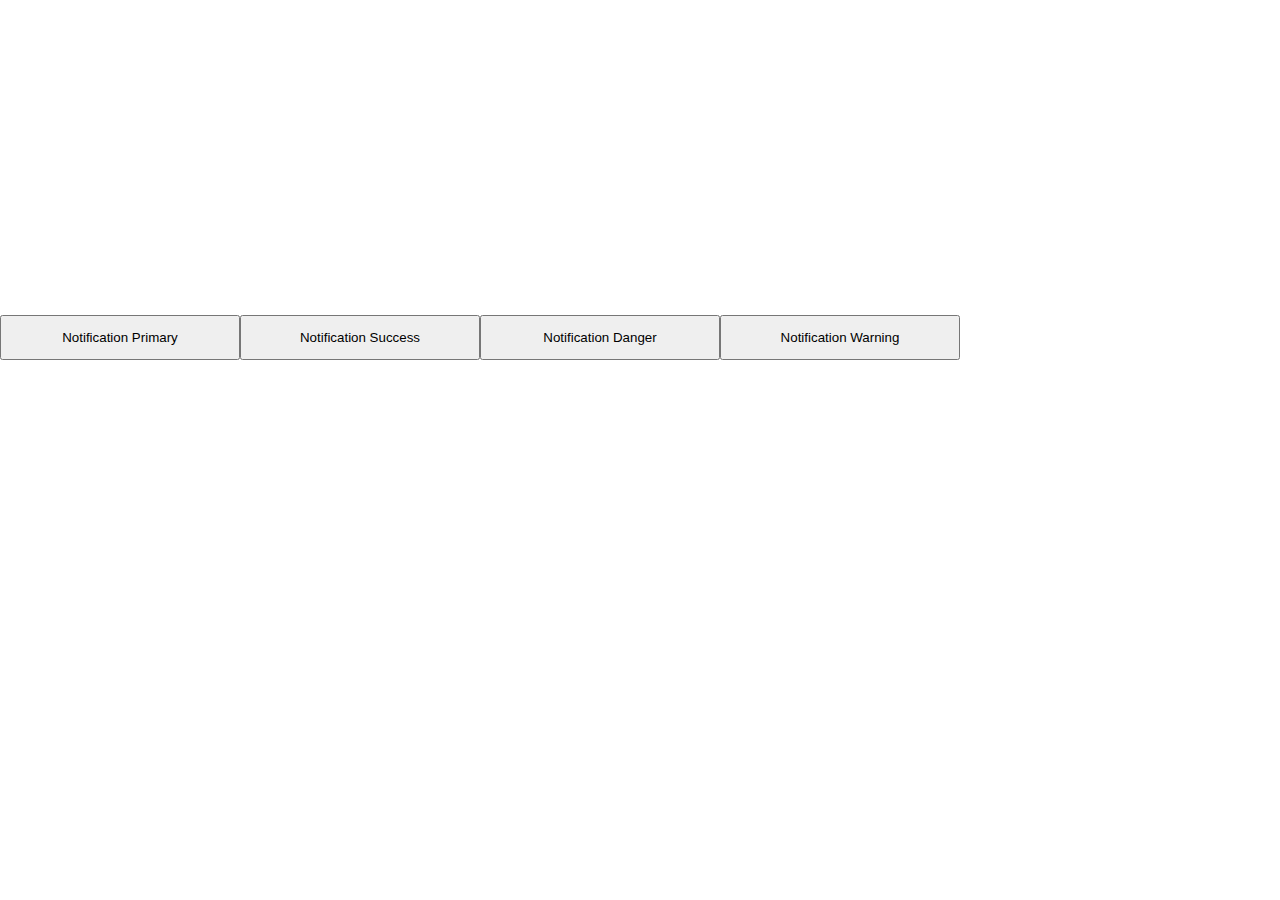
<file: TP1/index.html>
<!DOCTYPE html>
<html lang="en">
<head>
    <meta charset="UTF-8">
    <meta http-equiv="X-UA-Compatible" content="IE=edge">
    <meta name="viewport" content="width=device-width, initial-scale=1.0">
    <title>Document</title>
    <link rel="stylesheet" href="style.css">
    <link href="https://cdn.jsdelivr.net/npm/bootstrap@5.1.3/dist/css/bootstrap.min.css" rel="stylesheet" integrity="sha384-1BmE4kWBq78iYhFldvKuhfTAU6auU8tT94WrHftjDbrCEXSU1oBoqyl2QvZ6jIW3" crossorigin="anonymous">
</head>
<body>
    <div class="button-group" id="button-group">
        <button type="button" id="blue" class="btn btn-primary">Notification Primary</button>
        <button type="button" id="green" class="btn btn-success">Notification Success</button>
        <button type="button"id="red"  class="btn btn-danger">Notification Danger</button>
        <button type="button" id="yellow"  class="btn btn-warning">Notification Warning</button>
    </div>
    <div class="notif" id="notif">
        <div class="gauche"></div>
        <div class="droite" id="droite">

        </div>
    </div>

<script src="script.js"></script>
</body>
</html>
</file>
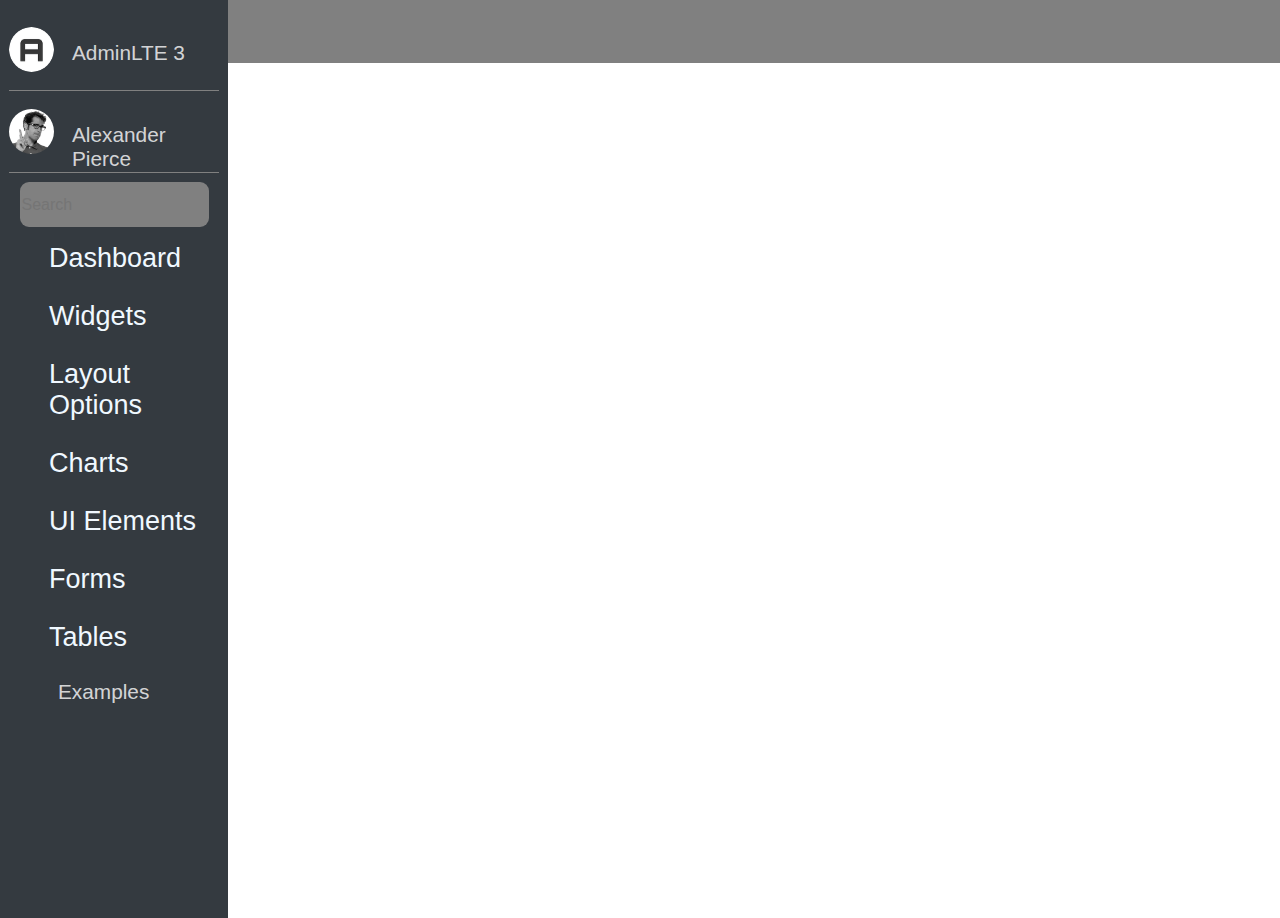
<file: TP2/index.html>
<!DOCTYPE html>
<html lang="en">
<head>
    <meta charset="UTF-8">
    <meta http-equiv="X-UA-Compatible" content="IE=edge">
    <meta name="viewport" content="width=device-width, initial-scale=1.0">
    <link rel="stylesheet" href="style.css">
    <link rel="stylesheet" href="https://cdnjs.cloudflare.com/ajax/libs/font-awesome/6.1.0/css/all.min.css" integrity="sha512-10/jx2EXwxxWqCLX/hHth/vu2KY3jCF70dCQB8TSgNjbCVAC/8vai53GfMDrO2Emgwccf2pJqxct9ehpzG+MTw==" crossorigin="anonymous" referrerpolicy="no-referrer" />
    <title>Document</title>
</head>
<body>
    
    <div class="side">
       
        <div class="tete">
            <img src="img/AdminLTELogo.png" alt=""> <h1>AdminLTE 3</h1>
        </div>
        <div class="tete">
            <img src="img/alex.jpg" alt=""> <h1>Alexander Pierce</h1>
        </div>
       <div class="search">
           <input type="search" name="" id="" placeholder="Search">
       </div>
       <div class="nav-side">
           <ul>
               <li class="active">Dashboard</li>
               <li>Widgets</li>
               <li>Layout Options</li>  
               <li>Charts</li>  
               <li>UI Elements</li>
               <li>Forms</li> 
               <li>Tables</li>
               <h1>Examples</h1>
           </ul>
       </div>
    </div>
    <div id="nav" class="nav">
        <i class="fa-solid fa-bars" id="burger"></i>
    </div>
    <script src="/TP2/script.js"></script>
</body>
</html>
</file>
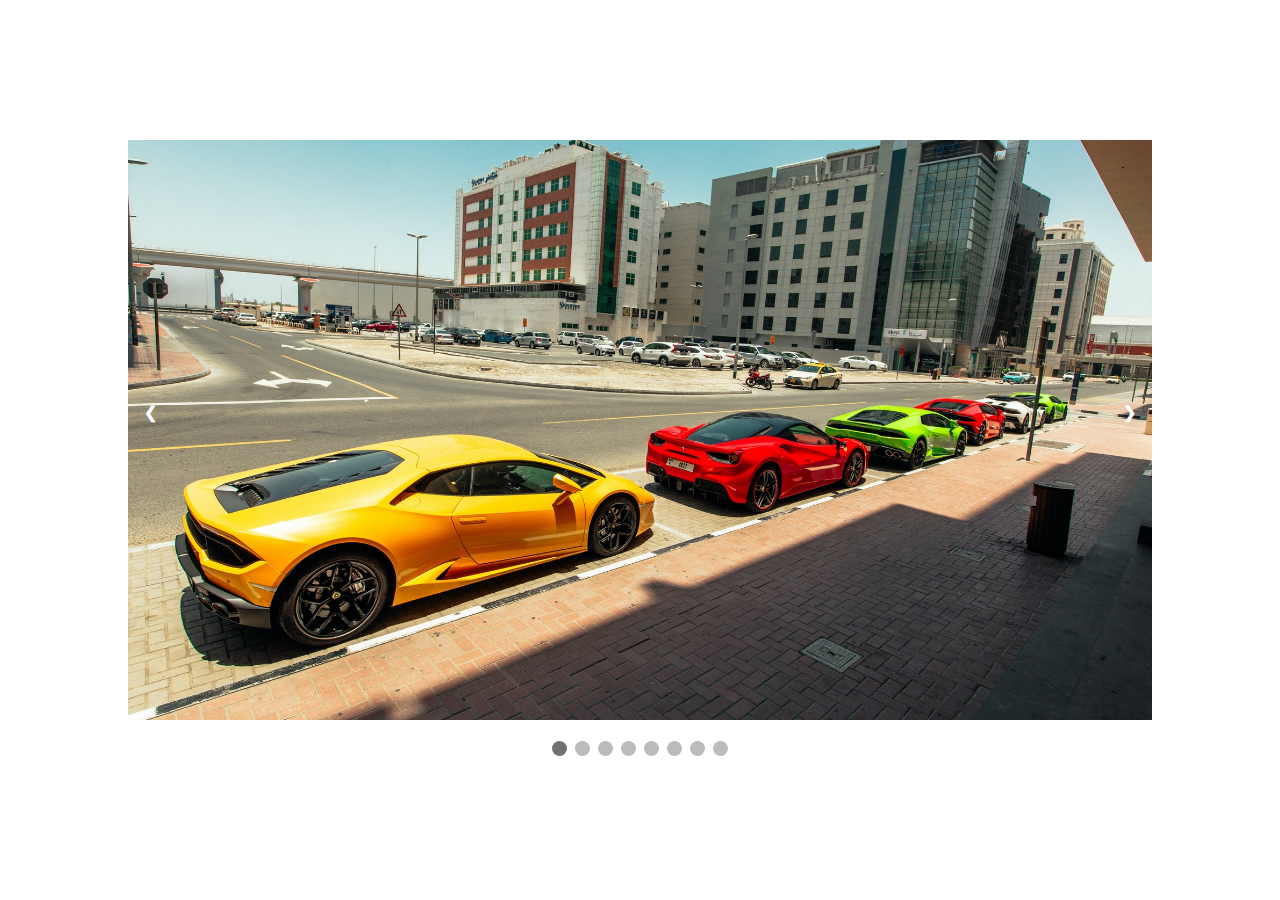
<file: TP3/index.html>
<!DOCTYPE html>
<html lang="en">
<head>
<meta charset="UTF-8">
<meta name="viewport" content="width=device-width, initial-scale=1.0">
<link rel="shortcut icon" type="image/png" href="photo.png" />
<link rel="stylesheet" href="style.css">
<title>Image Slider</title>
</head>
<style>
    body{
        min-height: 100vh;
        display: grid;
        place-items: center;
        margin: 0;
    }
    .container{
        width: 80%;
        height: 100%;
        overflow: hidden;
    }
    img{
        transform-origin: center;
        object-fit:cover;
        width: 100%;
        height: 100%;
    }
</style>
<body>

    <div class="container">
        <div class="image fade">
            <img src="Lam0.jpg" width="100%">
        </div>
        <div class="image fade">
            <img src="Lam1.jpg" width="100%">
        </div>
        <div class="image fade">
            <img src="Lam2.jpg" width="100%">
        </div>
        <div class="image fade">
            <img src="Lam3.jpg" width="100%">
        </div>
        <div class="image fade">
            <img src="Lam4.jpg" width="100%">
        </div>
        <div class="image fade">
            <img src="Lam5.jpg" width="100%">
        </div>
        <div class="image fade">
            <img src="Lam6.jpg" width="100%">
        </div>
        <div class="image fade">
            <img src="Lam7.jpg" width="100%">
        </div>

        <a id="prev" onclick="show_slide(-1)">&#10094;</a>
        <a id="next" onclick="show_slide(1)">&#10095;</a>
        
        <div class="dots">
            <span class="dot"></span>
            <span class="dot"></span>
            <span class="dot"></span>
            <span class="dot"></span>
            <span class="dot"></span>
            <span class="dot"></span>
            <span class="dot"></span>
            <span class="dot"></span>
        </div>
    </div>

    <script src="script.js"></script>
</body>
</html>
</file>
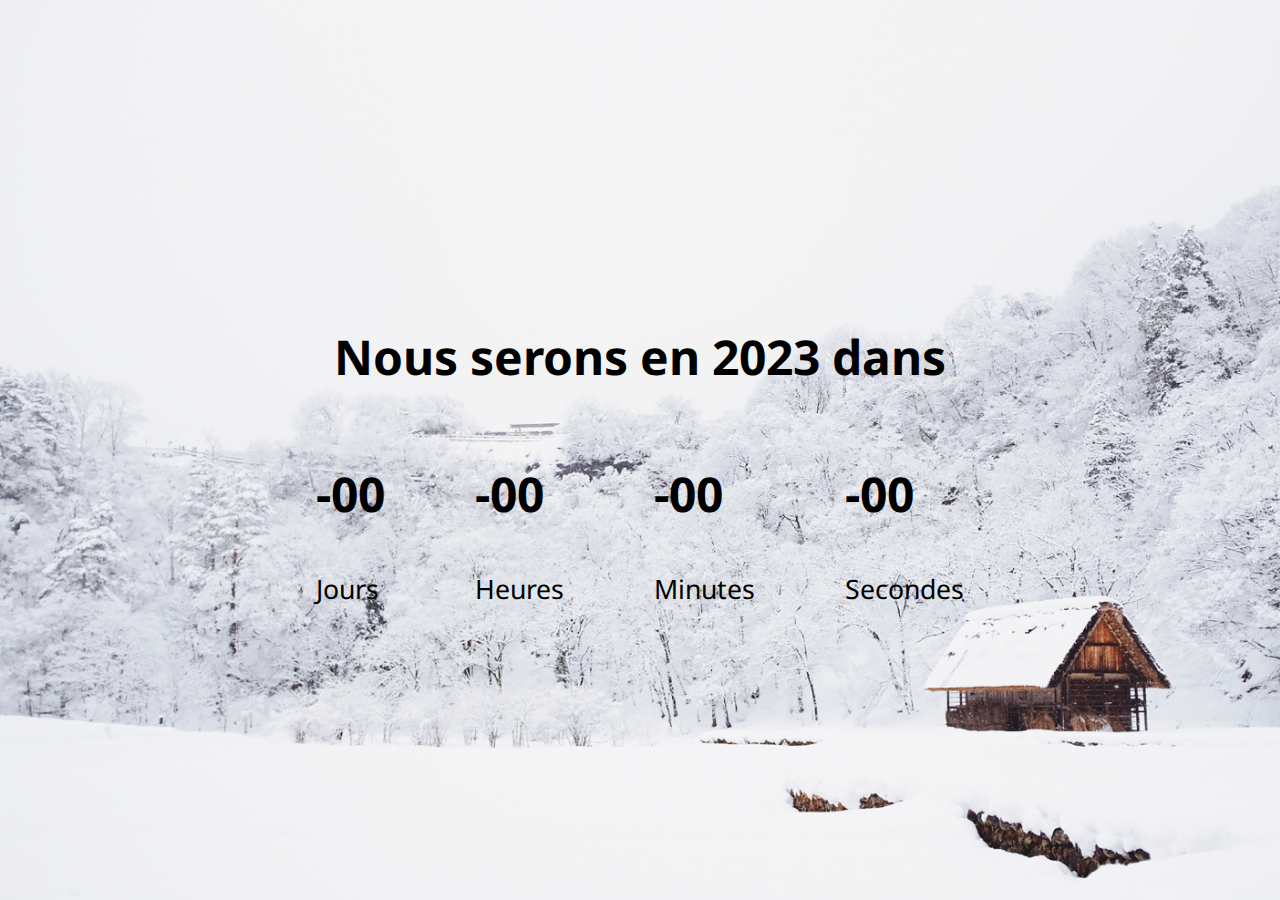
<file: TP4/index.html>
<!DOCTYPE html>
<html lang="en">
<head>
    <meta charset="UTF-8">
    <meta http-equiv="X-UA-Compatible" content="IE=edge">
    <meta name="viewport" content="width=device-width, initial-scale=1.0">
    <link rel="stylesheet" href="style.css">
    <title>Document</title>
</head>
<body>
    <h1>Nous serons en 2023 dans</h1>
    <div class="compte">
        <div id="countdown" class="countdown">
            <div class="time">
                <h2 class="jour">-00</h2>
                <small>Jours</small>
            </div>
        </div>
        <div id="countdown" class="countdown">
            <div class="time">
                <h2 class="heure">-00</h2>
                <small>Heures</small>
            </div>
        </div>
        <div id="countdown" class="countdown">
            <div class="time">
                <h2 class="minute">-00</h2>
                <small>Minutes</small>
            </div>
        </div>
        <div id="countdown" class="countdown">
            <div class="time">
                <h2 class="seconde">-00</h2>
                <small>Secondes</small>
            </div>
        </div>
    
    </div>
   
    <script src="script.js"></script>
</body>
</html>
</file>
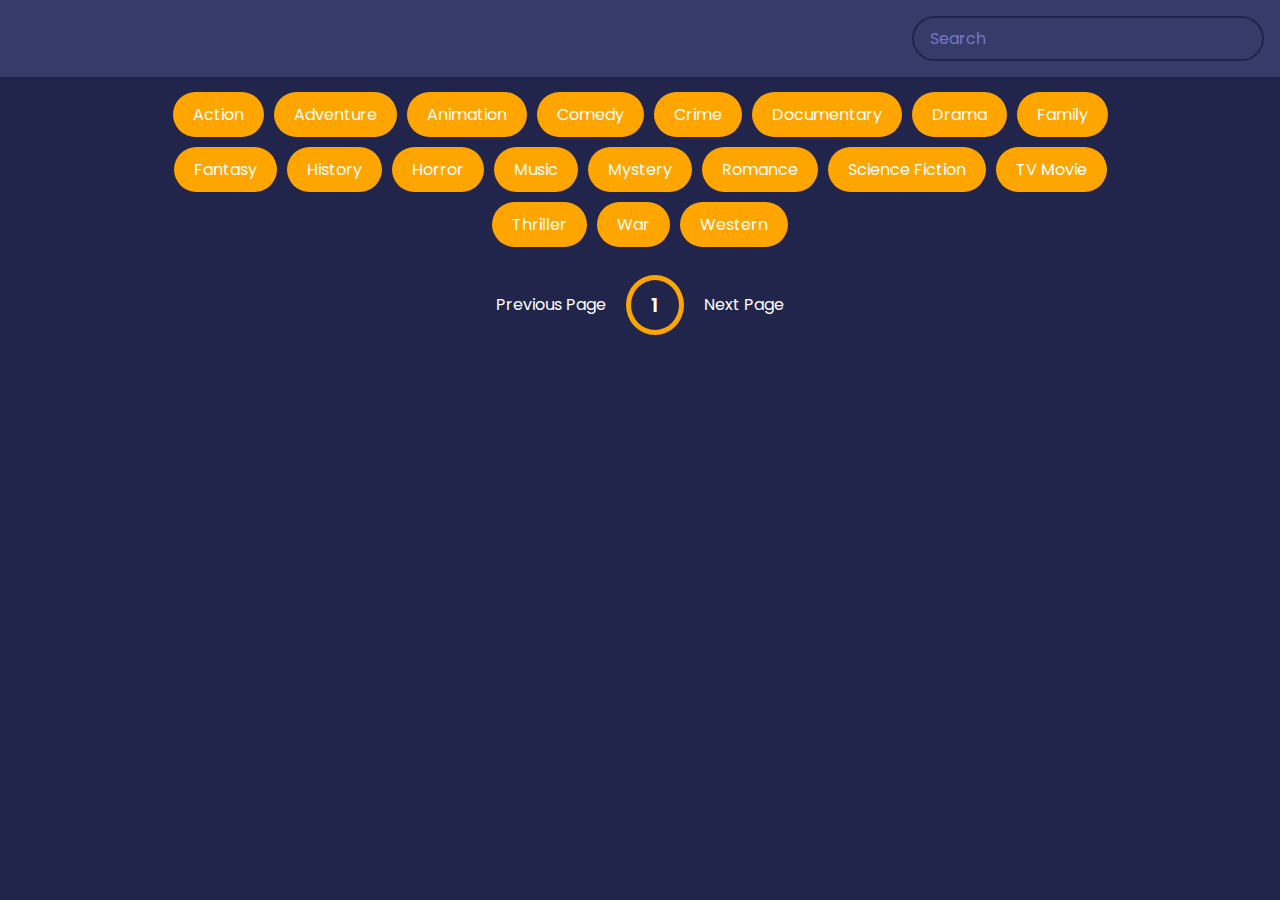
<file: TP5/index.html>
<!DOCTYPE html>
<html lang="en">
<head>
    <meta charset="UTF-8">
    <meta name="viewport" content="width=device-width, initial-scale=1.0">
    <link rel="stylesheet" href="style.css">
    <title>Movie App</title>
</head>
<body>
    
    <header> 
        <form  id="form">
            <input type="text" placeholder="Search" id="search" class="search">
        </form>
    </header>
    <div id="tags"></div>
    <div id="myNav" class="overlay">

        <!-- Button to close the overlay navigation -->
        <a href="javascript:void(0)" class="closebtn" onclick="closeNav()">&times;</a>
      
        <!-- Overlay content -->
        <div class="overlay-content" id="overlay-content"></div>
        
        <a href="javascript:void(0)" class="arrow left-arrow" id="left-arrow">&#8656;</a> 
        
        <a href="javascript:void(0)" class="arrow right-arrow" id="right-arrow" >&#8658;</a>

      </div>
    <main id="main"></main>
    <div class="pagination">
        <div class="page" id="prev">Previous Page</div>
        <div class="current" id="current">1</div>
        <div class="page" id="next">Next Page</div>

    </div>

    <script src="script.js"></script>
</body>
</html>
</file>
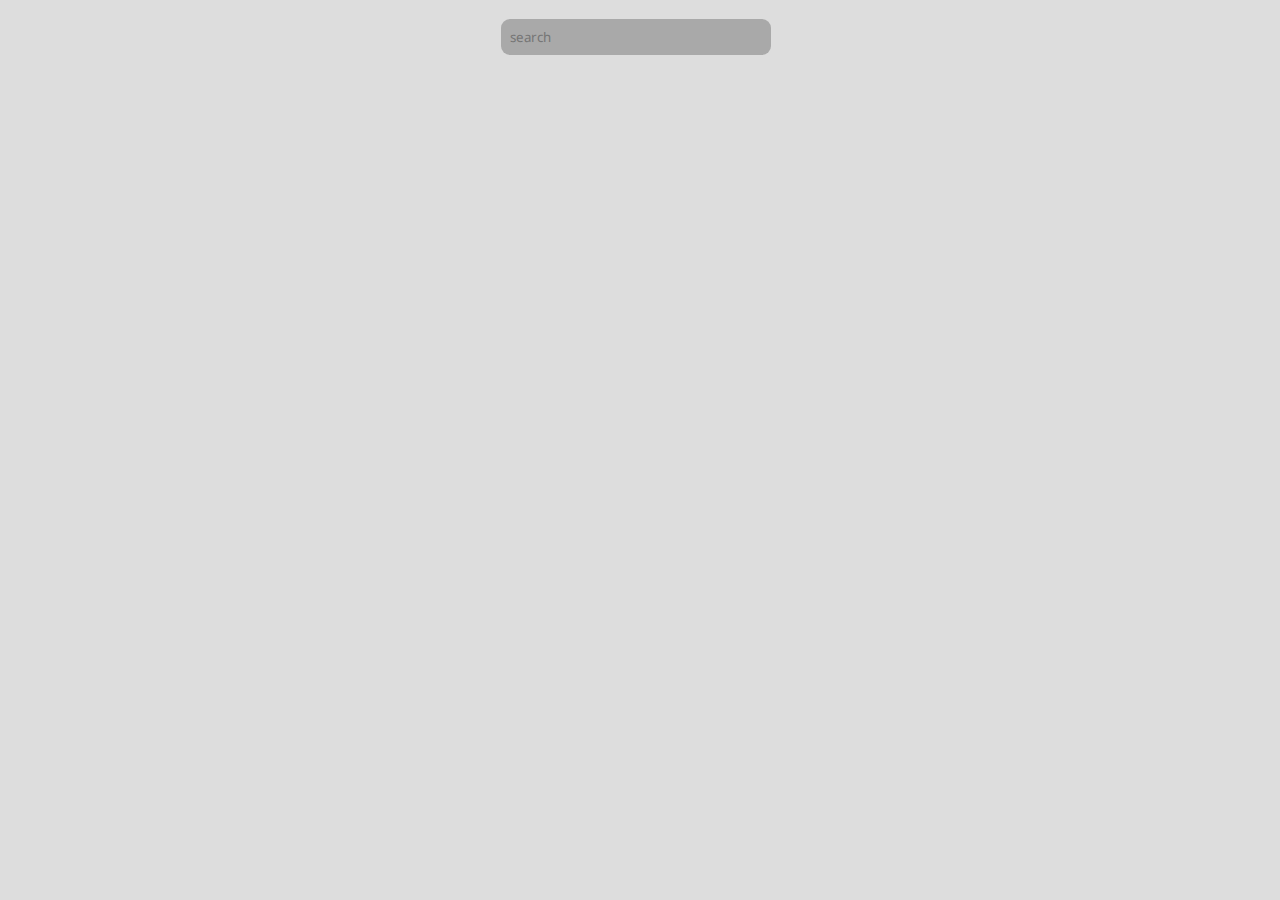
<file: TP6/index.html>
<!DOCTYPE html>
<html lang="en">
<head>
    <meta charset="UTF-8">
    <meta http-equiv="X-UA-Compatible" content="IE=edge">
    <meta name="viewport" content="width=device-width, initial-scale=1.0">
    <link rel="stylesheet" href="style.css">
    <link rel="stylesheet" href="https://cdnjs.cloudflare.com/ajax/libs/font-awesome/6.1.0/css/all.min.css" integrity="sha512-10/jx2EXwxxWqCLX/hHth/vu2KY3jCF70dCQB8TSgNjbCVAC/8vai53GfMDrO2Emgwccf2pJqxct9ehpzG+MTw==" crossorigin="anonymous" referrerpolicy="no-referrer" />
    <title>Document</title>
</head>
<body>
    <header>
        <form action="" id="form">
            <input type="text" placeholder="   search" id="search">
            <i class="fa-solid fa-magnifying-glass"></i>
        </form>
    </header>
   
    <div class="recipe">
        
    </div>
    <div class="modal">
       
    </div>
    <script src="script.js"></script>   
</body>
</html>
</file>
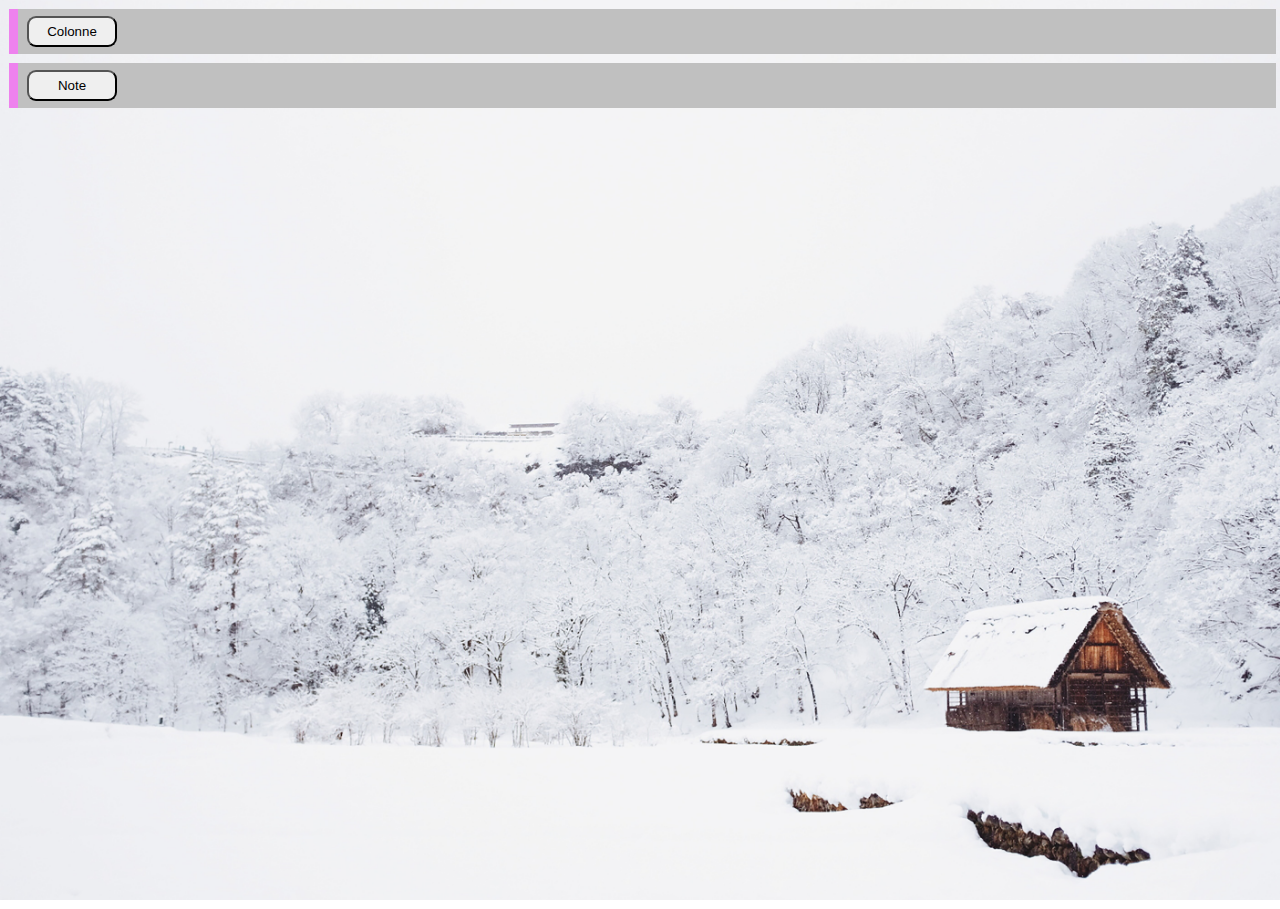
<file: Trello/index.html>
<!DOCTYPE html>
<html lang="en">
  <head>
    <meta charset="UTF-8" />
    <meta http-equiv="X-UA-Compatible" content="IE=edge" />
    <meta name="viewport" content="width=device-width, initial-scale=1.0" />
    <link rel="stylesheet" href="style.css" />
    <link
      rel="stylesheet"
      href="https://cdnjs.cloudflare.com/ajax/libs/font-awesome/6.1.0/css/all.min.css"
      integrity="sha512-10/jx2EXwxxWqCLX/hHth/vu2KY3jCF70dCQB8TSgNjbCVAC/8vai53GfMDrO2Emgwccf2pJqxct9ehpzG+MTw=="
      crossorigin="anonymous"
      referrerpolicy="no-referrer"
    />
    <title>Document</title>
  </head>
  <body>
    <header>
      <div class="colonne" id="col">
        <button>Colonne</button>
      </div>
      <div class="note" id="note">
        <button>Note</button>
      </div>
    </header>
    <div class="container" id="container"></div>

    <script src="script.js"></script>
  </body>
</html>
</file>
<file: TP1/style.css>
*{
    box-sizing: border-box;
    padding: 0;
    margin: 0;
}
body{
    display: flex;
    height: 100vh;
    flex-direction: column;
}
.button-group{
    display: flex;
    width: 75%;
    justify-content: center;
    align-items: center;
    justify-content: space-around;
    height: 75%;
}
.notif{
    width: 100%;
    height: 25%;
    display: flex;
    flex-direction: row;
}
.gauche{
    width: 75%;
    height: 100%;
}
button{
    width: 30vh;
    height: 5vh;
}
#box{
    display: flex;
    width: 100%;
    height: 10vh;
    margin: 2px;
}
.droite{
    display: flex;
    flex-direction: column;
    overflow-y: scroll;
    width: 25%;
    height: 100%;
}
</file>
<file: TP2/style.css>
:root{
    --dark: #343a40
}
body{
    font-family: "Source Sans Pro",-apple-system,BlinkMacSystemFont,"Segoe UI",Roboto,"Helvetica Neue",Arial,sans-serif,"Apple Color Emoji","Segoe UI Emoji","Segoe UI Symbol";
    box-sizing: border-box;
    margin: 0;
    padding: 0;
    display: flex;
    flex-direction: row;
    height: 100vh;
    width: 100%;
}
.side{
    background-color: var(--dark);
    height: 100%;
    width: 20%;
    padding: 1vh;
    transition: all 0.5s ease;
}
.side img{
    width: 5vh;
    height: 100%;
    border-radius: 100vh;
    margin-right: 1vh;
}
.side h1{
    display: flex;
    color: rgba(255,255,255,.8);
    font-weight: 300!important;
    font-size: 1.3rem;
    height: 100%;
    padding-left: 1vh;
}
.tete{
    padding-top: 2vh;
    display: flex;
    flex-direction: row;
    height: 5vh;
    width: 100%;
    padding-bottom: 2vh;
    border-bottom: 1px solid grey;
    border-width: 90%;
}
.search{
    display: flex;
    padding-top: 1vh;
    justify-content: center;
}
.search input{
    border-radius: 1vh;
    border: none;
    width: 90%;
    color:black;
    background-color: grey;
    height: 5vh;
    font-size: 1rem;
}
li{
    list-style: none;
    color: aliceblue;
    font-size:3vh;
    margin-bottom: 3vh;
}
.nav{
    width: 100%;
    height: 7vh;
    background-color: grey;
    transition: all 0.5s ease;
}
i{
    font-size: 4vh;
    margin-left: 1vh;
    margin-top: 1vh;
}
body.active .side{
    left:-30%;
    position: absolute;
    
}
body.active .nav{
    width: 100%;
    margin-left: 0;
}
</file>
<file: TP3/style.css>
body{
  overflow-y: hidden;
}

.container{
  width: 70%;
  margin: auto;
  display: flex;
  justify-content: center;
  align-items: center;
  flex-direction: column;
  height: 100vh;
  position: relative;    
}

.image{
  display: none;
}

/* Next & previous buttons */
#prev{  
  position: absolute;
  top: 43%;
  left: 0;
  cursor: pointer;
  padding: 16px;
  color: white;
  font-weight: bold;
  font-size: 1rem;
  transition: 0.6s ease;
  border-radius: 0 3px 3px 0;
  user-select: none;
}

#next{
  position: absolute;
  top: 43%;
  right: 0;
  cursor: pointer;
  padding: 16px;
  color: #fff;
  font-weight: bold;
  font-size: 1rem;
  transition: 0.6s ease;
  border-radius: 0 3px 3px 0;
  user-select: none;
}

#prev:hover, #next:hover {
  background: rgba(0, 0, 0, 0.5);
} 

.dots{
  text-align: center;
  margin-top: 2%;
}

.dot{
  display: inline-block;
  height: 15px;
  width: 15px;
  margin: 0 2px;
  background-color: #bbb;
  border-radius: 50%;
  /* transition from one do to the next */
  transition: background-color 0.6s ease;
}

/* We create this class with JavaScript. It makes the current dot darker gray */
.active{
  background-color: #717171;
} 

/* create fade animation when switching between images */
.fade{
/* Animation support for different browsers */
  -webkit-animation-name: fade;
  -webkit-animation-duration: 1.5s;
  animation-name: fade;
  animation-duration: 1.5s;
}

@-webkit-keyframes fade {
    from {opacity: .4}
    to {opacity: 1}
}

@keyframes fade {
    from {opacity: .4}
    to {opacity: 1}
} 

@media(max-width:768px){
    .container{
        width: 100%;
    }
}
</file>
<file: TP4/style.css>
@import url('https://fonts.googleapis.com/css2?family=Noto+Sans&display=swap');
body{
    font-family: 'Noto Sans', sans-serif;
    margin: 0;
    padding: 0;
    box-sizing: border-box;
    height: 100vh;
    display: flex;
    justify-content: center;
    align-items: center;
    flex-direction: column;
    background-image: url('snow.jpg');
    background-attachment: fixed;
    background-size: cover;
}
.compte{
    display: flex;
    flex-direction: row;
}
.countdown{
    margin-right: 5vh;
    font-size: 2rem;
    margin-left: 5vh;
}
h1{
    font-size: 3rem;
}
small{
    font-weight: 400;
}
</file>
<file: TP5/style.css>
@import url('https://fonts.googleapis.com/css2?family=Poppins:wght@200;400;700&display=swap');

*{
    box-sizing: border-box;
}

:root{
    --primary-color:#22254b;
    --secondary-color: #373b69;
}

body{
    background-color: var(--primary-color);
    font-family: 'Poppins', sans-serif;
    margin: 0;
}


header{
    padding:1rem;
    display:flex;
    justify-content: flex-end;
    background-color: var(--secondary-color);
}

.search{
    background-color: transparent;
    border: 2px solid var(--primary-color);
    padding:0.5rem 1rem;
    border-radius: 50px;
    font-size: 1rem;
    color:#fff;
    font-family: inherit;
}

.search:focus{
    outline:0;
    background-color: var(--primary-color);
}

.search::placeholder{
    color: #7378c5;
}

main{
    display:flex;
    flex-wrap: wrap;
    justify-content: center;
}

.movie {
    width: 300px;
    margin: 1rem;
    border-radius: 3px;
    box-shadow: 0.2px 4px 5px rgba(0,0,0,0.1);
    background-color: var(--secondary-color);
    position:relative;
    overflow: hidden;
}


.movie img{
    width:100%;
}

.movie-info{
    color:#eee;
    display: flex;
    align-items: center;
    justify-content: space-between;
    padding: 0.5rem 1rem 1rem;
    letter-spacing: 0.5px;
}

.movie-info h3{
    margin-top: 0;
}

.movie-info span{
    background-color: var(--primary-color);
    padding: 0.25rem 0.5rem;
    border-radius: 3px;
    font-weight: bold;
}

.movie-info span.green{
    color:lightgreen;
}

.movie-info span.orange{
    color:orange;
}

.movie-info span.red{
    color:red;
}

.overview{
    position:absolute;
    left:0;
    right:0;
    bottom:0;
    background-color: #fff;
    padding: 1rem;
    max-height: 100%;
    transform:translateY(101%);
    transition:transform 0.3s ease-in;
}

.movie:hover .overview{
    transform:translateY(0)
}

#tags{
    width:80%;
    display:flex;
    flex-wrap: wrap;
    justify-content: center;
    align-items: center;
    margin: 10px auto;
}

.tag{
    color:white;
    padding:10px 20px;
    background-color: orange;
    border-radius: 50px;
    margin:5px;
    display:inline-block;
    cursor: pointer;
}

.tag.highlight{
    background-color: red;
}
.no-results{
    color:white;
}

.pagination{
    display:flex;
    margin:10px 30px;
    align-items: center;
    justify-content: center;
    color:white;
}

.page{
    padding:20px;
    cursor:pointer;
}

.page.disabled{
    cursor:not-allowed;
    color:grey;
}

.current{
    padding: 10px 20px;
    border-radius: 50%;
    border: 5px solid orange;
    font-size: 20px;
    font-weight: 600;
}

.know-more{
    background-color: orange;
    color:white;
    font-size: 16px;
    font-weight: bold;
    border:0;
    border-radius: 50px;
    padding: 10px 20px;
    margin-top: 5px;
}
/* The Overlay (background) */
.overlay {
    /* Height & width depends on how you want to reveal the overlay (see JS below) */   
    height: 100%;
    width: 0;
    position: fixed; /* Stay in place */
    z-index: 1; /* Sit on top */
    left: 0;
    top: 0;
    background-color: rgb(0,0,0); /* Black fallback color */
    background-color: rgba(0,0,0, 0.9); /* Black w/opacity */
    overflow-x: hidden; /* Disable horizontal scroll */
    transition: 0.5s; /* 0.5 second transition effect to slide in or slide down the overlay (height or width, depending on reveal) */
  }
  
  /* Position the content inside the overlay */
  .overlay-content {
    position: relative;
    top: 10%; /* 25% from the top */
    width: 100%; /* 100% width */
    text-align: center; /* Centered text/links */
    margin-top: 30px; /* 30px top margin to avoid conflict with the close button on smaller screens */
  }
  
  /* The navigation links inside the overlay */
  .overlay a {
    padding: 8px;
    text-decoration: none;
    font-size: 36px;
    color: #818181;
    display: block; /* Display block instead of inline */
    transition: 0.3s; /* Transition effects on hover (color) */
  }
  
  /* When you mouse over the navigation links, change their color */
  .overlay a:hover, .overlay a:focus {
    color: #f1f1f1;
  }
  
  /* Position the close button (top right corner) */
  .overlay .closebtn {
    position: absolute;
    top: 20px;
    right: 45px;
    font-size: 60px;
  }
  
  /* When the height of the screen is less than 450 pixels, change the font-size of the links and position the close button again, so they don't overlap */
  @media screen and (max-height: 450px) {
    .overlay a {font-size: 20px}
    .overlay .closebtn {
      font-size: 40px;
      top: 15px;
      right: 35px;
    }
  }


  .embed.hide{
      display: none;
  }

  .embed.show{
      display: inline-block;
  }

  .arrow{
      position: absolute;
      font-size: 40px;
  }

  .arrow.left-arrow{
      top:50%;
      left:5%;
      transform: translateY(-50%);
  }

  
  .arrow.right-arrow{
    top:50%;
    transform: translateY(-50%);
    right:5%;
}

.dots{
    margin-top: 30px;
}

.dots .dot {
    padding: 5px 15px;
    border-radius: 50%;
    border: 5px solid var(--secondary-color);
    color: white;
    font-size: 20px;
    font-weight: 600;
    margin: 5px;
}

.dots .dot.active{
    border-color: orange;
}
</file>
<file: TP6/style.css>
@import url('https://fonts.googleapis.com/css2?family=Noto+Sans&display=swap');
*{
    box-sizing: border-box;
    margin: 0;
    padding: 0;
    font-family: 'Noto Sans', sans-serif;
}
body{
    min-height: 100vh;
    display: flex;
    flex-direction: column;
    background-color: #ddd;
}
header{
    display: grid;
    place-items: center;
    height: 7vh;
    width: 100%;
}
input{
    width: 30vh;
    height: 4vh;
    border-radius: 1vh;
    border: none;
    margin-right: 1vh;
    background-color:darkgray;
}
.fav{
    display: grid;
    place-items: center;
    width: 100%;
    height: 30vh;
    background-color: blanchedalmond;
}
h3{
    font-weight:590;
}
.fav img{
    width: 10vh;
    height: 10vh;
    border-radius: 100vh;
}
.recipe{
    width: 100%;
    min-height: 60vh;
    display: flex;
    flex-direction: row;
    justify-content: center;
    flex-wrap: wrap;
}
.window img{
height: 55vh;
width: 50vh;
}
.window h1{
    transform: translateY(-400px);
    color: black;
    background-color:white;
    width: 90%;
    height: 7%;
    font-size: 1.5rem;
    font-weight: 600;
    padding-left: 3vh;
}
.window{
    border-radius: 1vh;
    margin: 1vh;
    box-shadow: rgba(0, 0, 0, 0.2) 0px 12px 28px 0px, rgba(0, 0, 0, 0.1) 0px 2px 4px 0px, rgba(255, 255, 255, 0.05) 0px 0px 0px 1px inset;
}
.titre{
    display: flex;
    flex-direction: row;
    justify-content: space-between;
    padding: 1.5vh;
    padding-top: 0;
}
.fa-regular, .fa-solid{
    font-size: 2rem;
}

.modal{
    height: 80vh;
    width: 100%;
    margin: 1vh;
    display: flex;
    justify-content: center;
    position: absolute;
    z-index: 2;
    top: -100%;
    transition: opacity 300ms ease-in-out,top 1000ms ease-in-out,transform 1000ms ease-in-out;
}
.active{
    opacity: 1;
    top: 85%;
    transition: opacity 300ms ease-in-out,top 1000ms ease-in-out,transform 1000ms ease-in-out;
}
.boite{
    display: flex;
    background-color: white;
    display: flex;
    flex-direction: column;
    height: 100%;
    max-width: 40%;
    border: solid 1px;
}

.modal-titre{
    display: flex;
    height: 10%;
    flex-direction: row;
    padding: 1vh;
    width: 100%;
    justify-content: space-between;
}
.modal-titre h2{
    padding-left: 25%;
}

.image{
    display: flex;
    justify-content: center;
    height: 50%;
}
.image img{
    height: 100%;
    width: 100%;
    padding: 2vh;
}
.overview{
    padding: 2vh;
    height: 43%;
    overflow-y: scroll;
}
.overview h3{
    font-weight: 600;
}
ul{
    padding-left: 25%;
}
</file>
<file: Trello/style.css>
@import url('https://fonts.googleapis.com/css2?family=Noto+Sans&display=swap');

*{
    box-sizing: border-box;
    margin: 0;
    padding: 0;
}
body{
    font-family: 'Noto Sans', sans-serif;
    min-height: 100vh;
    overflow-x: hidden;
    background-image: url('snow.jpg');
    background-attachment: fixed;
    background-size: cover;
}
.colonne, .note{
    display: flex;
    align-items: center;
    padding-left: 1vh;
    border-left: 1vh solid violet;
    width: 99%;
    height: 5vh;
    background-color:silver;
    margin: 1vh;
}
button{
    width: 10vh;
    height: 3.5vh;
    border-radius: 1vh;
}
.container{
    display: flex;
    flex-direction: column;
}
main{
    width: 100%;
    display: flex;
}
.cols, #trash{
    width: 20%;
    height: 80vh;
    margin: 1vh;
}
#trash{
    position:absolute;
    right: -200%;
}
.trash-notes{
    width: 100%;
    padding: 1vh;
    overflow-y: scroll;background-color: #8da9c4;
    height: 100%;

}
.fa-trash{
    position: absolute;
    right: 1%;
    font-size: 2rem;
}
.cols .fa-solid.fa-window-restore{
    display: none;
}
.trash-notes .fa.fa-angles-right::before, .trash-notes .fa.fa-angles-left::before, .trash-notes .fa-solid.fa-xmark::before
    {
    display: none;
} 
#note_id_1 .fa.fa-angles-left::before{
    display: none;
}



.visible #trash{
    right: 0;
    transform: translateY(5%);
}

.cols p{
    display: flex;
    align-items: center;
    justify-content: space-between;
    padding: 1vh;
    padding-left: 1vh;
    height: 5%;
}
.cols .notes{
    display: flex;
    flex-direction: column;
    background-size:10rem;
    background-repeat: no-repeat;
    background-position:center;
    height: 95%;
    width: 100%;
    padding: 1vh;
    background-image: url('Onclick.png') ;
    overflow:auto;
    
}
input{
    background-color: transparent;
    border: none;
    height: 3vh;
}

.model{
    position: absolute;
    display: flex;
    justify-content: center;
    align-items: center;
    top: -200%;
    background-color: rgba(0, 0, 0, 0.412);
    width: 100%;
    height: 100vh;
}
.modal{
    background-color:white;
    position: absolute;
    height: 80%;
    width:  30%;
    border: 0.3vh solid;
    border-radius: 1vh;
}
#right, #left{
    display: flex;
    flex: 1;
    justify-content: center;
    font-size: 1.5rem;
}
.info{
    text-align: center;
    display: flex;
    flex: 10;
    justify-content: center;
    flex-direction: column;
    font-size: 1.2rem;
}
.info h5{
    border-radius: 1vh;
    position: absolute;
    background-color:white;
    width: 20vh;
    height: 13vh;
    opacity: 0;
}
.une-note:hover .info h5{
    opacity: 1;
}

.modal-titre{
    display: flex;
    padding: 1vh;
    background-color:rgba(233, 186, 156, 0.932);
    width: 100%;
    height: 10%;
    justify-content: space-between;
}
.modal-titre p{
    display: flex;
    align-items: center;
}
.content{
    padding: 2vh;
    width: 100%;
    height: 90%;
}
.content input{
    width: 100%;
    height: 5vh;
    background-color: white;
}
.content p{
    margin: 1vh;
}
#ajout{
    color: white;
    font-size: 3vh;
    margin-top: 2vh;
    background-color: rgb(2, 122, 2);
    width: 100%;
    height: 5vh;
    border: none;
}
.active{
    position: absolute;
    top:0;
    left: 0;
    bottom: 0;
    right: 0;
}
.une-note{
    background-color:transparent;
    display: flex;
    align-items: center;
    justify-content: space-between;
    color: black;
    width: 100%;    
    height: 15vh;
    border: 1px solid;
    border-radius: 1vh;
    margin-bottom: 2vh;
}
.une-note h4{
    margin: 1vh;
    font-size: 2.5vh;
    display: flex;
    align-items: center;
    justify-content: center;
}
#delete-task{
    display: flex;
    padding-right: 1vh;
    transform: translateY(-200%);
}
</file>
